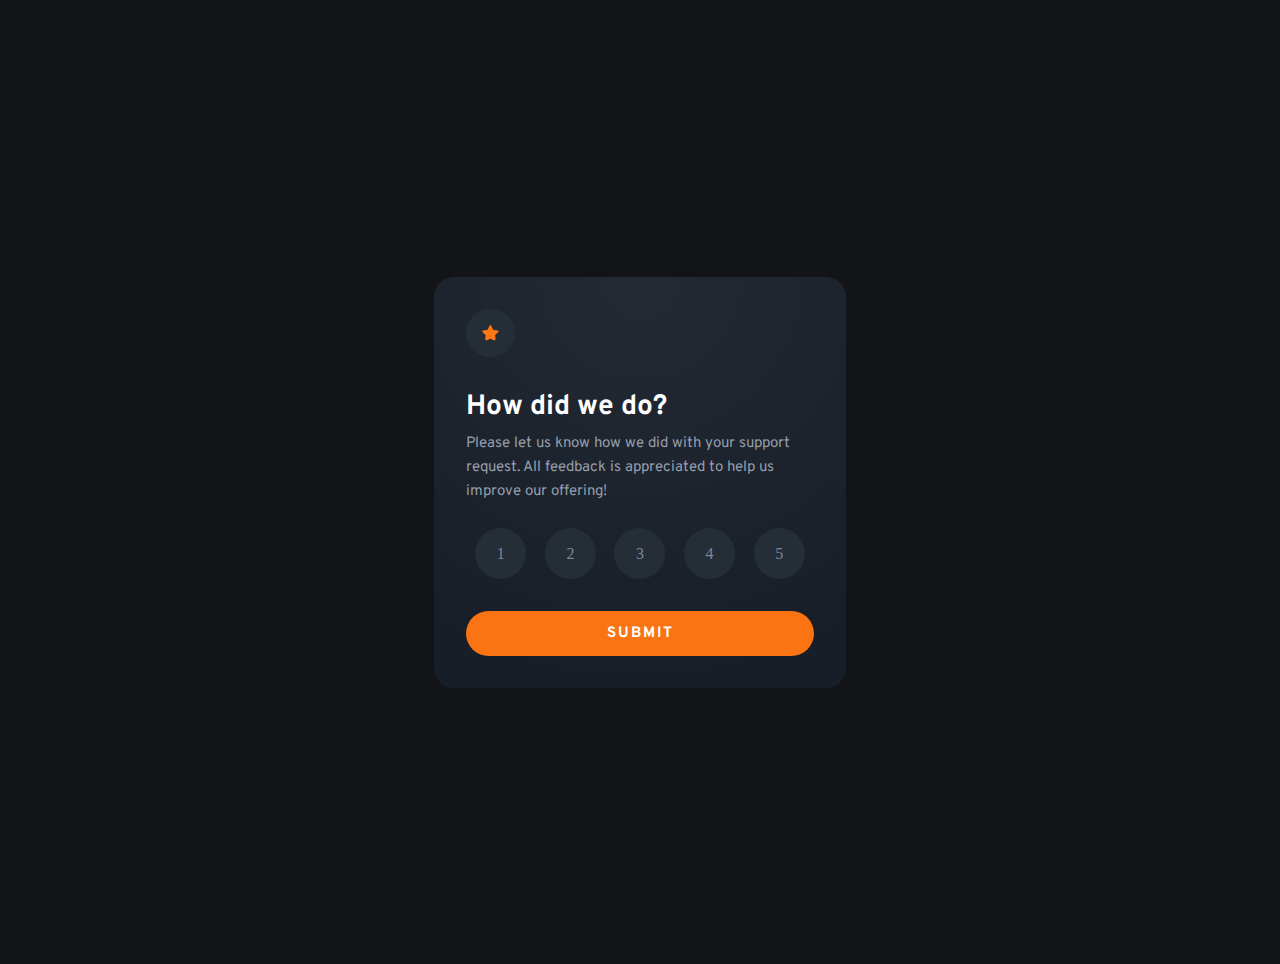
<file: index.html>
<!DOCTYPE html>
<html lang="en">

<head>
  <meta charset="UTF-8">
  <meta name="viewport" content="width=device-width, initial-scale=1.0">
  <!-- displays site properly based on user's device -->

  <link rel="icon" type="image/png" sizes="32x32" href="./images/favicon-32x32.png">
  <link rel="stylesheet" href="style.css">
  <link rel="preconnect" href="https://fonts.googleapis.com">
  <link rel="preconnect" href="https://fonts.gstatic.com" crossorigin>
  <link href="https://fonts.googleapis.com/css2?family=Overpass:wght@400;700&display=swap" rel="stylesheet">

  <title>Frontend Mentor | Interactive rating component</title>

  <!-- Feel free to remove these styles or customise in your own stylesheet 👍 -->
</head>

<body>
  <div class="container">
    <div class="card">
      <div class="header">
        <img src="./images/icon-star.svg" alt="star">
      </div>
      <div class="title header-title">
        <h1>How did we do?</h1>
      </div>
      <div class="content title-content">
        Please let us know how we did with your support request. All feedback is appreciated
        to help us improve our offering!
      </div>
      <div class="step content-step">
        <div class="btn__number" data-value="1">1</div>
        <div class="btn__number" data-value="2">2</div>
        <div class="btn__number" data-value="3">3</div>
        <div class="btn__number" data-value="4">4</div>
        <div class="btn__number" data-value="5">5</div>
      </div>
      <div class="btn__submit btn__submit-step">
        <div class="btn__text">
          Submit
        </div>
      </div>
    </div>
  </div>
  <script src="./script.js"></script>
</body>

</html>
</file>
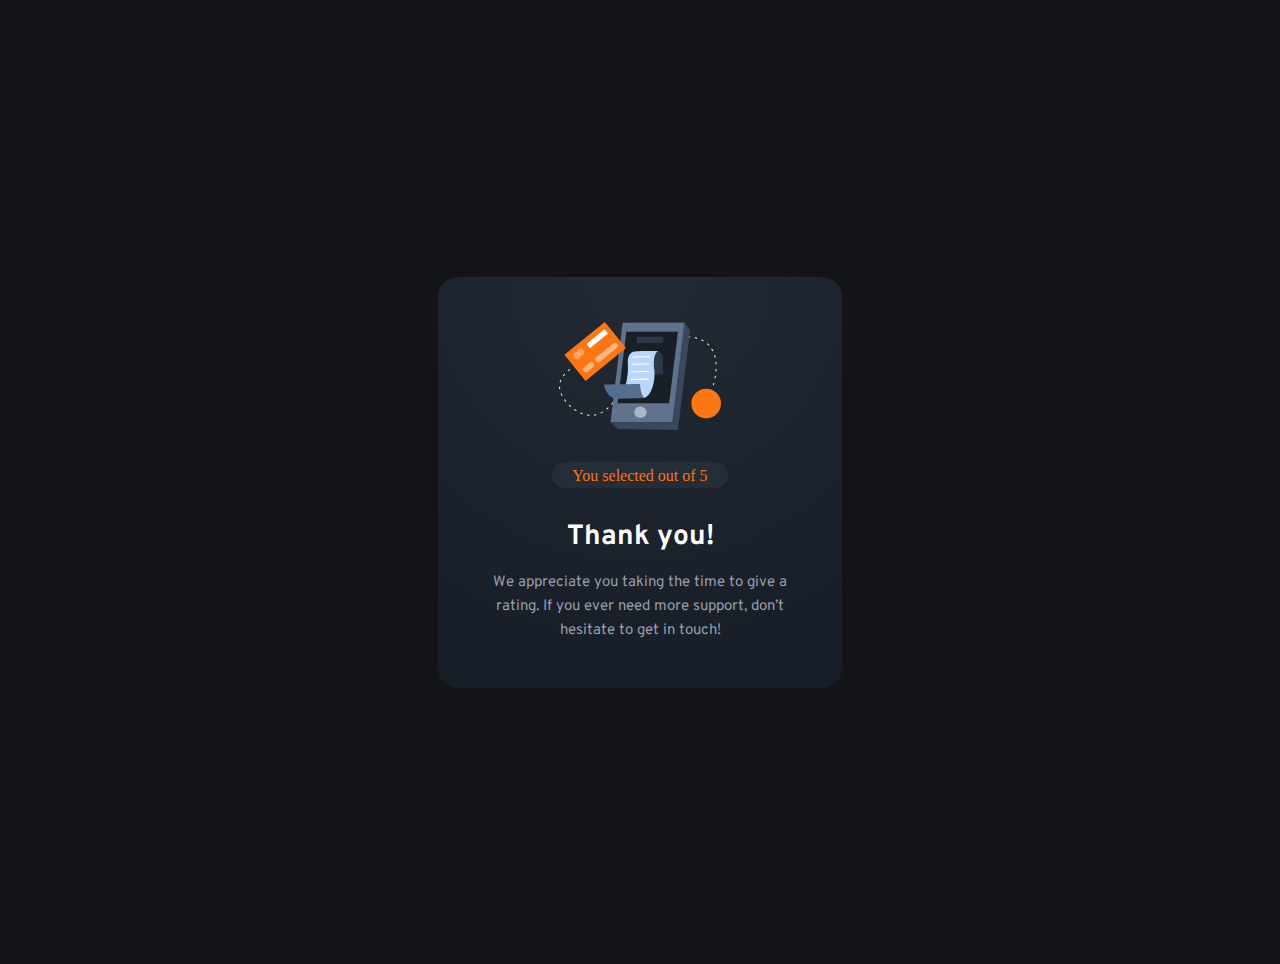
<file: thankyou.html>
<!DOCTYPE html>
<html lang="en">

<head>
    <meta charset="UTF-8">
    <meta name="viewport" content="width=device-width, initial-scale=1.0">
    <!-- displays site properly based on user's device -->

    <link rel="icon" type="image/png" sizes="32x32" href="./images/favicon-32x32.png">
    <link rel="stylesheet" href="style.css">
    <link rel="preconnect" href="https://fonts.googleapis.com">
    <link rel="preconnect" href="https://fonts.gstatic.com" crossorigin>
    <link href="https://fonts.googleapis.com/css2?family=Overpass:wght@400;700&display=swap" rel="stylesheet">

    <title>Frontend Mentor | Interactive rating component</title>

    <!-- Feel free to remove these styles or customise in your own stylesheet 👍 -->
</head>

<body>
    <div class="container">
        <div class="card">
            <div class="card__thankyou">
                <img src="./images/illustration-thank-you.svg" alt="thankyou">
                <div class="selected">
                    <div class="selected__content">
                        You selected <span class="selected__count"></span> out of 5
                    </div>
                </div>
                <div class="title">Thank you!</div>
                <div class="content">
                    We appreciate you taking the time to give a rating. If you ever need more support,
                    don’t hesitate to get in touch!
                </div>
            </div>
        </div>
    </div>
    <script src="./thankyou.js"></script>
</body>

</html>
</file>
<file: style.css>
/* http://meyerweb.com/eric/tools/css/reset/ 
   v2.0 | 20110126
   License: none (public domain)
*/

html,
body,
div,
span,
applet,
object,
iframe,
h1,
h2,
h3,
h4,
h5,
h6,
p,
blockquote,
pre,
a,
abbr,
acronym,
address,
big,
cite,
code,
del,
dfn,
em,
img,
ins,
kbd,
q,
s,
samp,
small,
strike,
strong,
sub,
sup,
tt,
var,
b,
u,
i,
center,
dl,
dt,
dd,
ol,
ul,
li,
fieldset,
form,
label,
legend,
table,
caption,
tbody,
tfoot,
thead,
tr,
th,
td,
article,
aside,
canvas,
details,
embed,
figure,
figcaption,
footer,
header,
hgroup,
menu,
nav,
output,
ruby,
section,
summary,
time,
mark,
audio,
video {
    margin: 0;
    padding: 0;
    border: 0;
    font-size: 100%;
    font: inherit;
    vertical-align: baseline;
}

/* HTML5 display-role reset for older browsers */
article,
aside,
details,
figcaption,
figure,
footer,
header,
hgroup,
menu,
nav,
section {
    display: block;
}

body {
    line-height: 1;
    box-sizing: border-box;
}

ol,
ul {
    list-style: none;
}

blockquote,
q {
    quotes: none;
}

blockquote:before,
blockquote:after,
q:before,
q:after {
    content: '';
    content: none;
}

table {
    border-collapse: collapse;
    border-spacing: 0;
}

:root {
    /* color */

    --color-orange: hsl(25, 97%, 53%);
    --color-light-grey: hsl(217, 12%, 63%);
    --color-medium-grey: hsl(216, 12%, 54%);
    --color-dark-blue: hsl(213, 19%, 18%);
    --color-very-dark-blue: hsl(216, 12%, 8%);

    /* font */

    --ff-overpass: 'Overpass', sans-serif;
}


body {
    background-color: var(--color-very-dark-blue);
}

.container {
    display: flex;
    justify-content: center;
    align-items: center;
    height: 100vh;
    padding: 32px;
}

.card {
    box-sizing: border-box;
    border-radius: 20px;
    max-width: 412px;
    background: radial-gradient(98.96% 98.96% at 50% 0%, #232A34 0%, #181E27 100%);
    padding: 2rem;
}

.header img {
    background-color: var(--color-dark-blue);
    padding: 16px;
    border-radius: 32px;
    line-height: 51px;
    text-align: center;
}

.step {
    display: flex;
    justify-content: space-around;
}



.title {
    font-family: var(--ff-overpass);
    font-weight: 700;
    font-size: 1.75rem;
    line-height: 2.1875rem;
    color: white;
}

.content {
    font-family: var(--ff-overpass);
    font-weight: 400;
    font-size: 0.9375rem;
    line-height: 1.5rem;
    color: var(--color-light-grey);
}

.btn__number {
    background-color: var(--color-dark-blue);
    color: var(--color-medium-grey);
    border-radius: 50%;
    width: 51px;
    height: 51px;
    line-height: 51px;
    text-align: center;
    cursor: pointer;
}

.btn__number-active {
    background-color: var(--color-light-grey);
    color: white;
}

.btn__number:hover {
    background-color: var(--color-orange);
    color: white;
}

.btn__submit {
    background-color: var(--color-orange);
    border-radius: 22.5px;
    height: 45px;
    line-height: 45px;
    text-align: center;
    cursor: pointer;
}

.btn__submit:hover {
    background-color: white;
}

.btn__text {
    font-family: var(--ff-overpass);
    font-weight: 700;
    color: white;
    text-transform: uppercase;
    letter-spacing: 2px;
    font-size: 15px;
}

.btn__text:hover {
    color: var(--color-orange);
}

/* layout - mix */

.header-title {
    margin-top: 1.875rem;
}

.title-content {
    margin-top: 0.4375rem;
}

.content-step {
    margin-top: 1.5rem;
}

.btn__submit-step {
    margin-top: 2rem;
}

/* thank you */

.card__thankyou {
    display: flex;
    justify-content: center;
    align-items: center;
    flex-direction: column;
}

.card__thankyou img {
    margin-top: 13px;
    width: 162px;
    height: 108px;
}

.selected {
    padding: 6px 20px 4px;
    background-color: var(--color-dark-blue);
    border-radius: 20px;
    vertical-align: center;
    margin: 2rem 0;
}

.selected__content {
    color: var(--color-orange);
    font-weight: 400;
}

.card__thankyou .content {
    margin: 1rem 0 13px;
    text-align: center;
    width: 340px;
}
</file>
